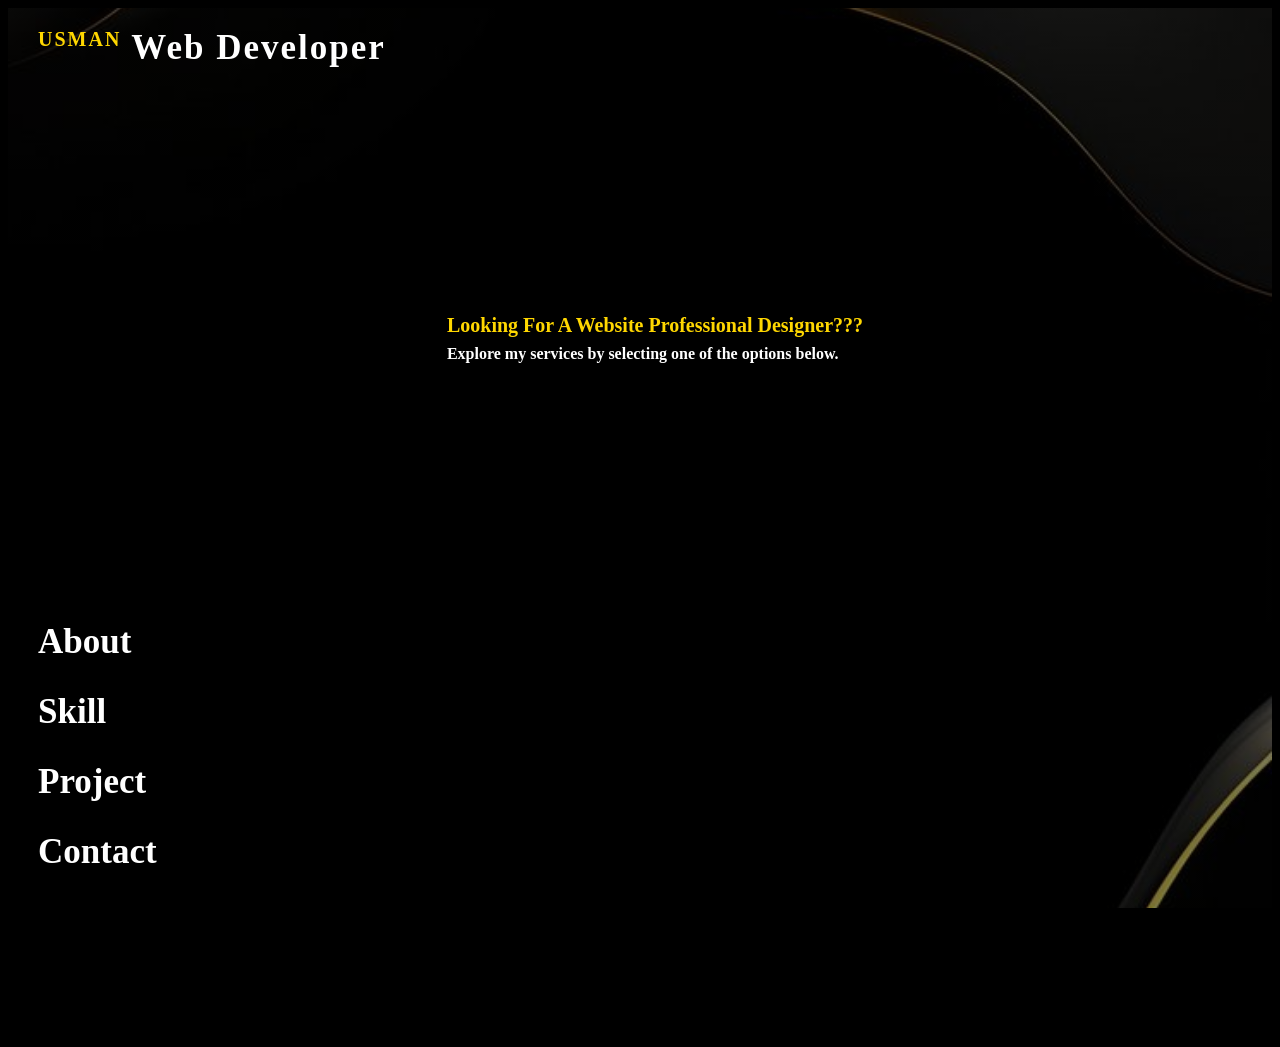
<file: index.html>
<!DOCTYPE html>
<html lang="en">
<head>
    <meta charset="UTF-8">
    <title>Page title</title>
   <link rel="stylesheet" href="https://unpkg.com/aos@2.3.4/dist/aos.css">
    <link rel="stylesheet" href="All.css">
</head>
<body>
    <div class="font">
    <h3 data-aos="fade-right">Usman<span>web developer</span></h3>
    <p data-aos="fade-up"><span class="look">looking for a website professional designer???</span> <br><b>Explore my services by selecting one of the options below.</b></p>
    <ul data-aos="fade-left">
        <li><a href="about.html">About</a></li>
        <li><a href="skill.html">skill</a></li>
        <li><a href="project.html">project</a></li>
        <li><a href="contact.html">contact</a></li>
    </ul>
    </div>
    <div class="section" data-aos="zoom-in">
        <p>A professional website helps your business reach more customers, build trust, and establish a strong online presence. Start building your online presence today and watch your business grow tomorrow.</p>
    </div>
    <script src="https://unpkg.com/aos@2.3.4/dist/aos.js"></script>

<script>
AOS.init({
    duration: 2000,
    once: false
});
</script>
</script>
</body>
</html>
</file>
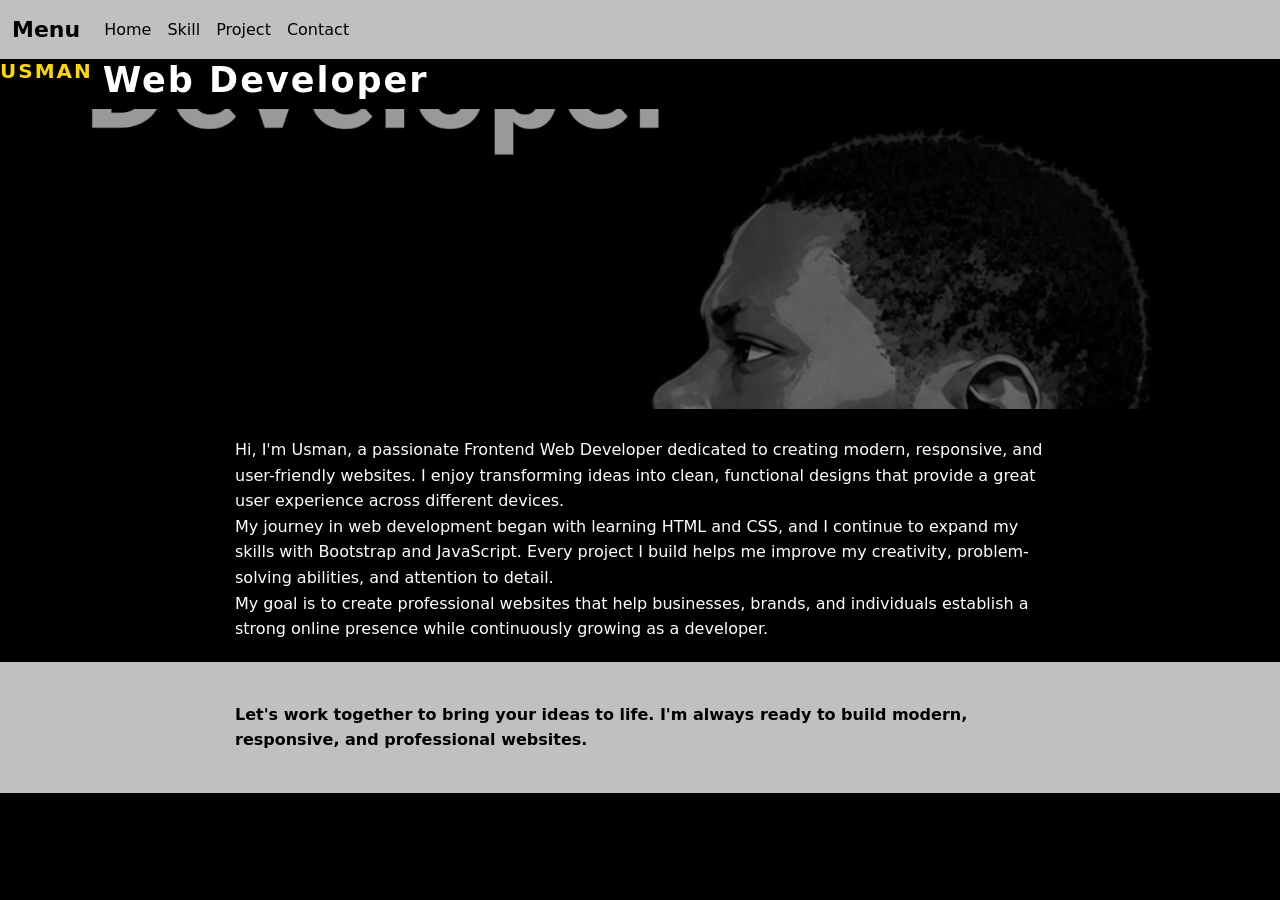
<file: about.html>
<!DOCTYPE html>
<html lang="en">
<head>
    <meta charset="UTF-8">
    <title>Page title</title>
    <link href="https://cdn.jsdelivr.net/npm/bootstrap@5.3.8/dist/css/bootstrap.min.css" rel="stylesheet" integrity="sha384-sRIl4kxILFvY47J16cr9ZwB07vP4J8+LH7qKQnuqkuIAvNWLzeN8tE5YBujZqJLB" crossorigin="anonymous">
    <link rel="stylesheet" href="All.css">
     <link rel="stylesheet" href="https://unpkg.com/aos@2.3.4/dist/aos.css">
</head>
<body>
    <div class="about">
        <nav class="navbar navbar-expand-lg bg-body-dark">
  <div class="container-fluid">
    <a class="navbar-brand" href="#">Menu</a>
    <button class="navbar-toggler" type="button" data-bs-toggle="collapse" data-bs-target="#navbarNavAltMarkup" aria-controls="navbarNavAltMarkup" aria-expanded="false" aria-label="Toggle navigation">
      <span class="navbar-toggler-icon"></span>
    </button>
    <div class="collapse navbar-collapse" id="navbarNavAltMarkup">
      <div class="navbar-nav">
        <a class="nav-link active" aria-current="page" href="home.html">Home</a>
        <a class="nav-link" href="skill.html">Skill</a>
        <a class="nav-link" href="skill.html">Project</a>
        <a class="nav-link" href="contact.html">contact</a>
      </div>
    </div>
  </div>
</nav>
        <h3 data-aos="fade-right">Usman<span>web developer</span></h3>
        <h1></h1>
        <p>Hi, I'm Usman, a passionate Frontend Web Developer dedicated to creating modern, responsive, and user-friendly websites. I enjoy transforming ideas into clean, functional designs that provide a great user experience across different devices.<br>
My journey in web development began with learning HTML and CSS, and I continue to expand my skills with Bootstrap and JavaScript. Every project I build helps me improve my creativity, problem-solving abilities, and attention to detail.<br>
My goal is to create professional websites that help businesses, brands, and individuals establish a strong online presence while continuously growing as a developer.</p>
<div class="setion"> 
    <p class="bbb">Let's work together to bring your ideas to life. I'm always ready to build modern, responsive, and professional websites.</p>
</div>
    </div>
    <script src="https://cdn.jsdelivr.net/npm/bootstrap@5.3.8/dist/js/bootstrap.bundle.min.js" integrity="sha384-FKyoEForCGlyvwx9Hj09JcYn3nv7wiPVlz7YYwJrWVcXK/BmnVDxM+D2scQbITxI" crossorigin="anonymous"></script>
    <script src="https://unpkg.com/aos@2.3.4/dist/aos.js"></script>

<script>
AOS.init({
    duration: 2000,
    once: false
});
</script>
</script>
</body>
</html>
</file>
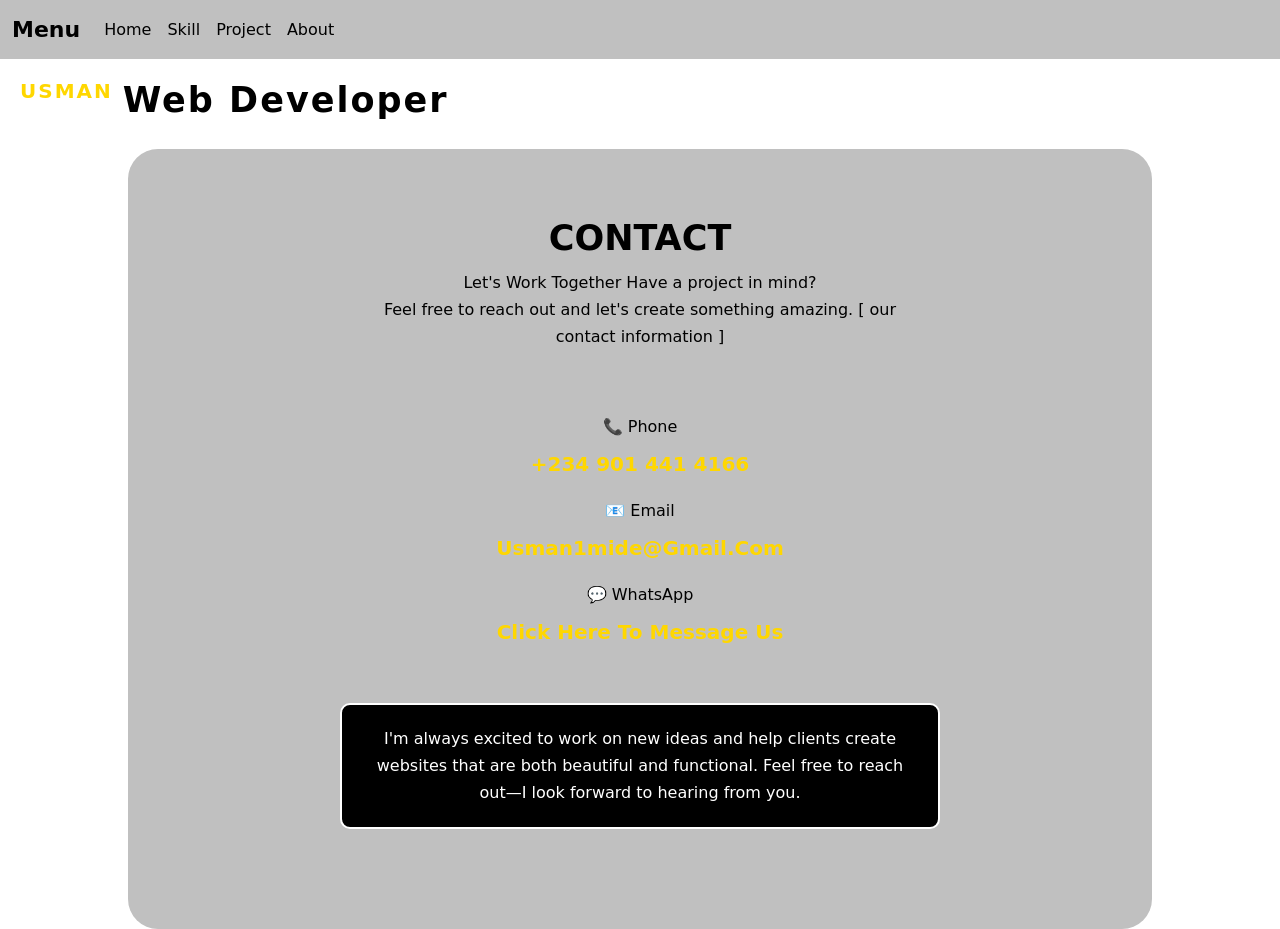
<file: contact.html>
<!DOCTYPE html>
<html lang="en">
<head>
    <meta charset="UTF-8">
    <title>Page title</title>
     <link href="https://cdn.jsdelivr.net/npm/bootstrap@5.3.8/dist/css/bootstrap.min.css" rel="stylesheet" integrity="sha384-sRIl4kxILFvY47J16cr9ZwB07vP4J8+LH7qKQnuqkuIAvNWLzeN8tE5YBujZqJLB" crossorigin="anonymous">
    <link rel="stylesheet" href="All.css">
     <link rel="stylesheet" href="https://unpkg.com/aos@2.3.4/dist/aos.css">
</head>
<body>
    
    <div class="contact">
            <nav class="navbar navbar-expand-lg bg-body-dark">
  <div class="container-fluid">
    <a class="navbar-brand" href="#">Menu</a>
    <button class="navbar-toggler" type="button" data-bs-toggle="collapse" data-bs-target="#navbarNavAltMarkup" aria-controls="navbarNavAltMarkup" aria-expanded="false" aria-label="Toggle navigation">
      <span class="navbar-toggler-icon"></span>
    </button>
    <div class="collapse navbar-collapse" id="navbarNavAltMarkup">
      <div class="navbar-nav">
        <a class="nav-link active" aria-current="page" href="home.html">Home</a>
        <a class="nav-link" href="skill.html">Skill</a>
        <a class="nav-link" href="skill.html">Project</a>
        <a class="nav-link" href="about.html">About</a>
      </div>
    </div>
  </div>
</nav>
<h3 data-aos="fade-right" style="padding:20px">Usman<span style="color:black">web developer</span></h3>
<div class="contact-box">
    <div class="take">
        <p style="font-size:500ght:1.8;">
     <span style="font-size:35px; font-weight:700;color:black; ">CONTACT</span> <br>

Let's Work Together

Have a project in mind?<br>
Feel free to reach out and let's
create something amazing.
[ our contact information ]

<ul>
    <li>📞 Phone<a href="tel: +234 901 441 4166" style="font-size:20px;color:gold">+234 901 441 4166</a></li>
    <li>📧 Email<a href="mailto: usman1mide@gmail.com" style="font-size:20px;color:gold">usman1mide@gmail.com</a></li>
    <li>💬 WhatsApp<a href="https://wa.me/2349014414166?text=Hello%20USMAN,%20I%20would%20like%20to%20build%20a%20website." style="font-size:20px;color:gold">Click here to message us</a></li>
</ul>
<p style="background:black;color:white;border:solid white 2px;border-radius:10px;">I'm always excited to work on new ideas and help clients create websites that are both beautiful and functional. Feel free to reach out—I look forward to hearing from you.</p>
        </p>
    </div>
</div>
</div>
    
    
        <script src="https://cdn.jsdelivr.net/npm/bootstrap@5.3.8/dist/js/bootstrap.bundle.min.js" integrity="sha384-FKyoEForCGlyvwx9Hj09JcYn3nv7wiPVlz7YYwJrWVcXK/BmnVDxM+D2scQbITxI" crossorigin="anonymous"></script>
    <script src="https://unpkg.com/aos@2.3.4/dist/aos.js"></script>

<script>
AOS.init({
    duration: 2000,
    once: false
});
</script>
</script>
</body>
</html>
</file>
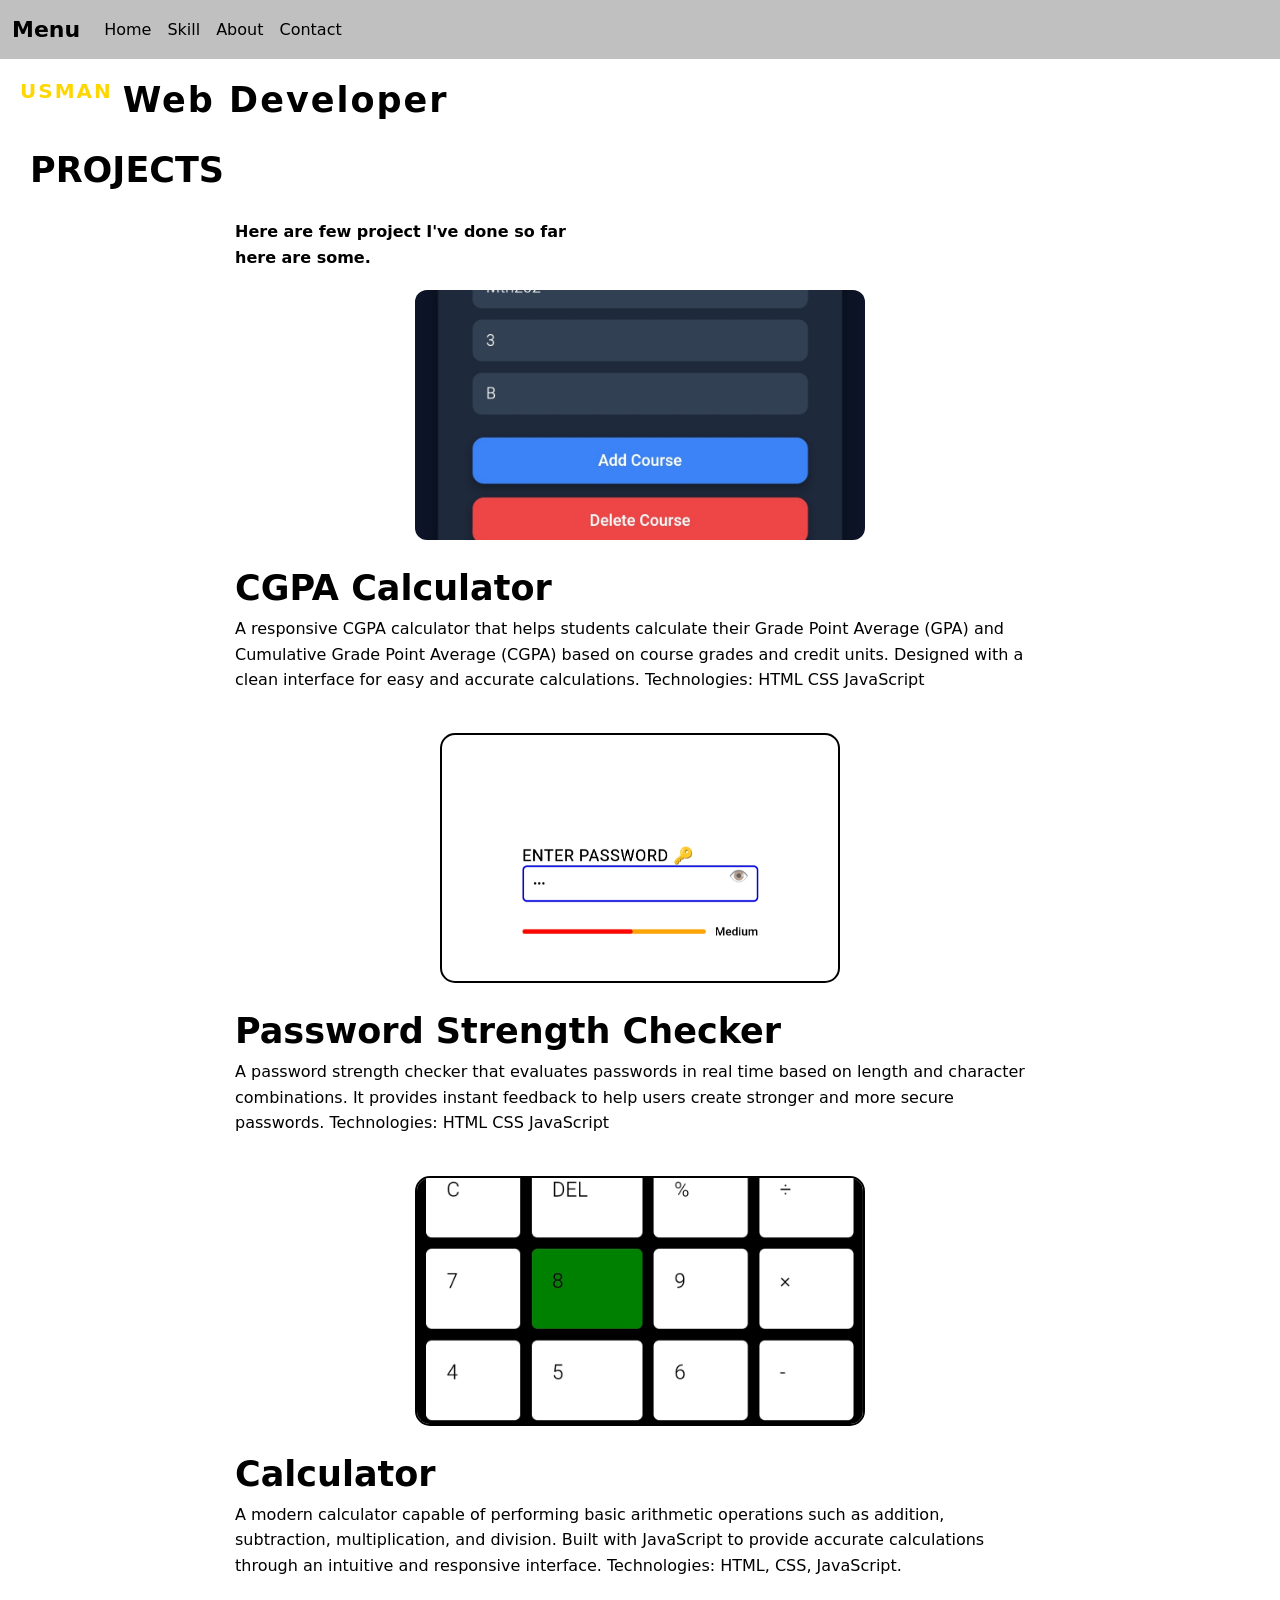
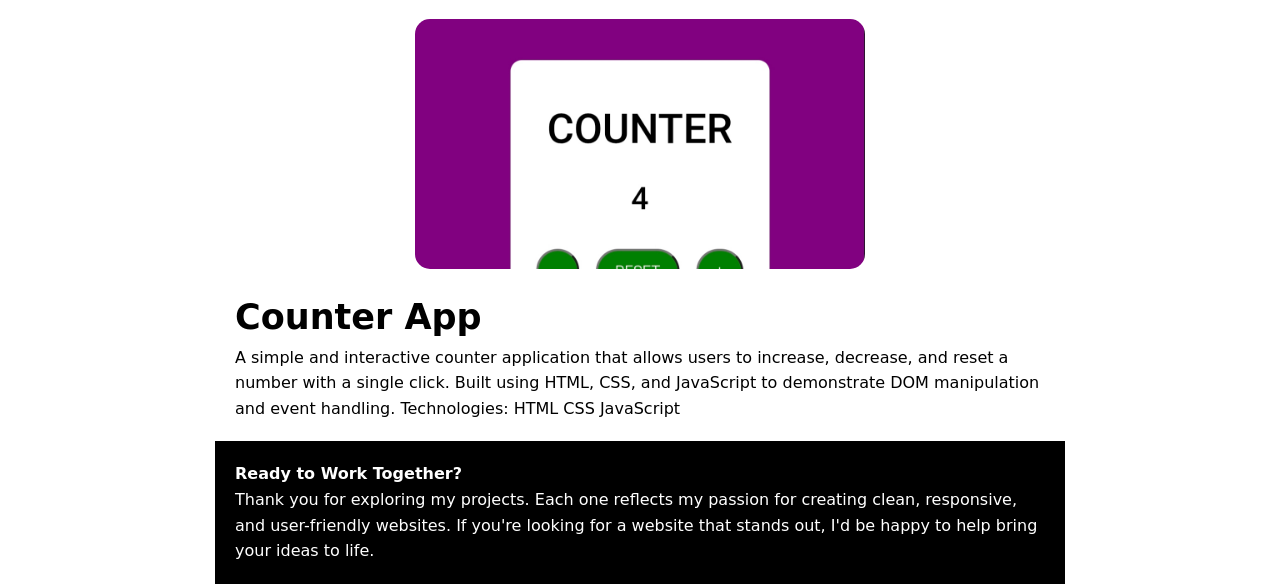
<file: project.html>
<!DOCTYPE html>
<html lang="en">
<head>
    <meta charset="UTF-8">
    <title>Page title</title>
     <link href="https://cdn.jsdelivr.net/npm/bootstrap@5.3.8/dist/css/bootstrap.min.css" rel="stylesheet" integrity="sha384-sRIl4kxILFvY47J16cr9ZwB07vP4J8+LH7qKQnuqkuIAvNWLzeN8tE5YBujZqJLB" crossorigin="anonymous">
    <link rel="stylesheet" href="All.css">
     <link rel="stylesheet" href="https://unpkg.com/aos@2.3.4/dist/aos.css">
</head>
<body>
    <div class="project-page">
          <div class="about">
        <nav class="navbar navbar-expand-lg bg-body-dark">
  <div class="container-fluid">
    <a class="navbar-brand" href="#">Menu</a>
    <button class="navbar-toggler" type="button" data-bs-toggle="collapse" data-bs-target="#navbarNavAltMarkup" aria-controls="navbarNavAltMarkup" aria-expanded="false" aria-label="Toggle navigation">
      <span class="navbar-toggler-icon"></span>
    </button>
    <div class="collapse navbar-collapse" id="navbarNavAltMarkup">
      <div class="navbar-nav">
        <a class="nav-link active" aria-current="page" href="home.html">Home</a>
        <a class="nav-link" href="skill.html">Skill</a>
        <a class="nav-link" href="about.html">About</a>
        <a class="nav-link" href="contact.html">contact</a>
      </div>
    </div>
  </div>
</nav>
<h3 data-aos="fade-right" style="padding:20px">Usman<span style="color:black">web developer</span></h3>
<h2 style="color:black; margin-left:30px; font-weight:900; font-size:35px">PROJECTS</h2>
<p style="color:black; font-weight:700">Here are few project I've done so far<br>here are some. </p>

<div><img src="cgpa.jpg" alt="" class="project-img"></div>
<p style="color:black; font-weight:400"><span style="font-weight:700;color:black">CGPA Calculator</span><br>
A responsive CGPA calculator that helps students calculate their Grade Point Average (GPA) and Cumulative Grade Point Average (CGPA) based on course grades and credit units. Designed with a clean interface for easy and accurate calculations.
Technologies:
HTML
CSS
JavaScript</p>

<img src="password.jpg" alt="" class="projec-img">
<p style="color:black; font-weight:400"><span style="font-weight:700;color:black">Password Strength Checker</span> <br>
A password strength checker that evaluates passwords in real time based on length and character combinations. It provides instant feedback to help users create stronger and more secure passwords.
Technologies:
HTML
CSS
JavaScript</p>

<img src="calculate.jpg" alt="" class="proje-img">
<p style="color:black; font-weight:400"><span style="font-weight:700;color:black">Calculator</span> <br>
A modern calculator capable of performing basic arithmetic operations such as addition, subtraction, multiplication, and division. Built with JavaScript to provide accurate calculations through an intuitive and responsive interface.
Technologies:
HTML,
CSS,
JavaScript.</p>

<img src="counter.jpg" alt="" class="proj-img">
<p style="color:black; font-weight:400"><span style="font-weight:700;color:black">Counter App</span> <br>
A simple and interactive counter application that allows users to increase, decrease, and reset a number with a single click. Built using HTML, CSS, and JavaScript to demonstrate DOM manipulation and event handling.
Technologies:
HTML
CSS
JavaScript</p>

<div>
    <p style="background:black"><b>Ready to Work Together?<br></b>
Thank you for exploring my projects. Each one reflects my passion for creating clean, responsive, and user-friendly websites. If you're looking for a website that stands out, I'd be happy to help bring your ideas to life.</p>
</div>





</div>
    <script src="https://cdn.jsdelivr.net/npm/bootstrap@5.3.8/dist/js/bootstrap.bundle.min.js" integrity="sha384-FKyoEForCGlyvwx9Hj09JcYn3nv7wiPVlz7YYwJrWVcXK/BmnVDxM+D2scQbITxI" crossorigin="anonymous"></script>
    <script src="https://unpkg.com/aos@2.3.4/dist/aos.js"></script>
<script>
AOS.init({
    duration: 1000,
    once: false
});
</script>
</script>
</body>
</html>
</file>
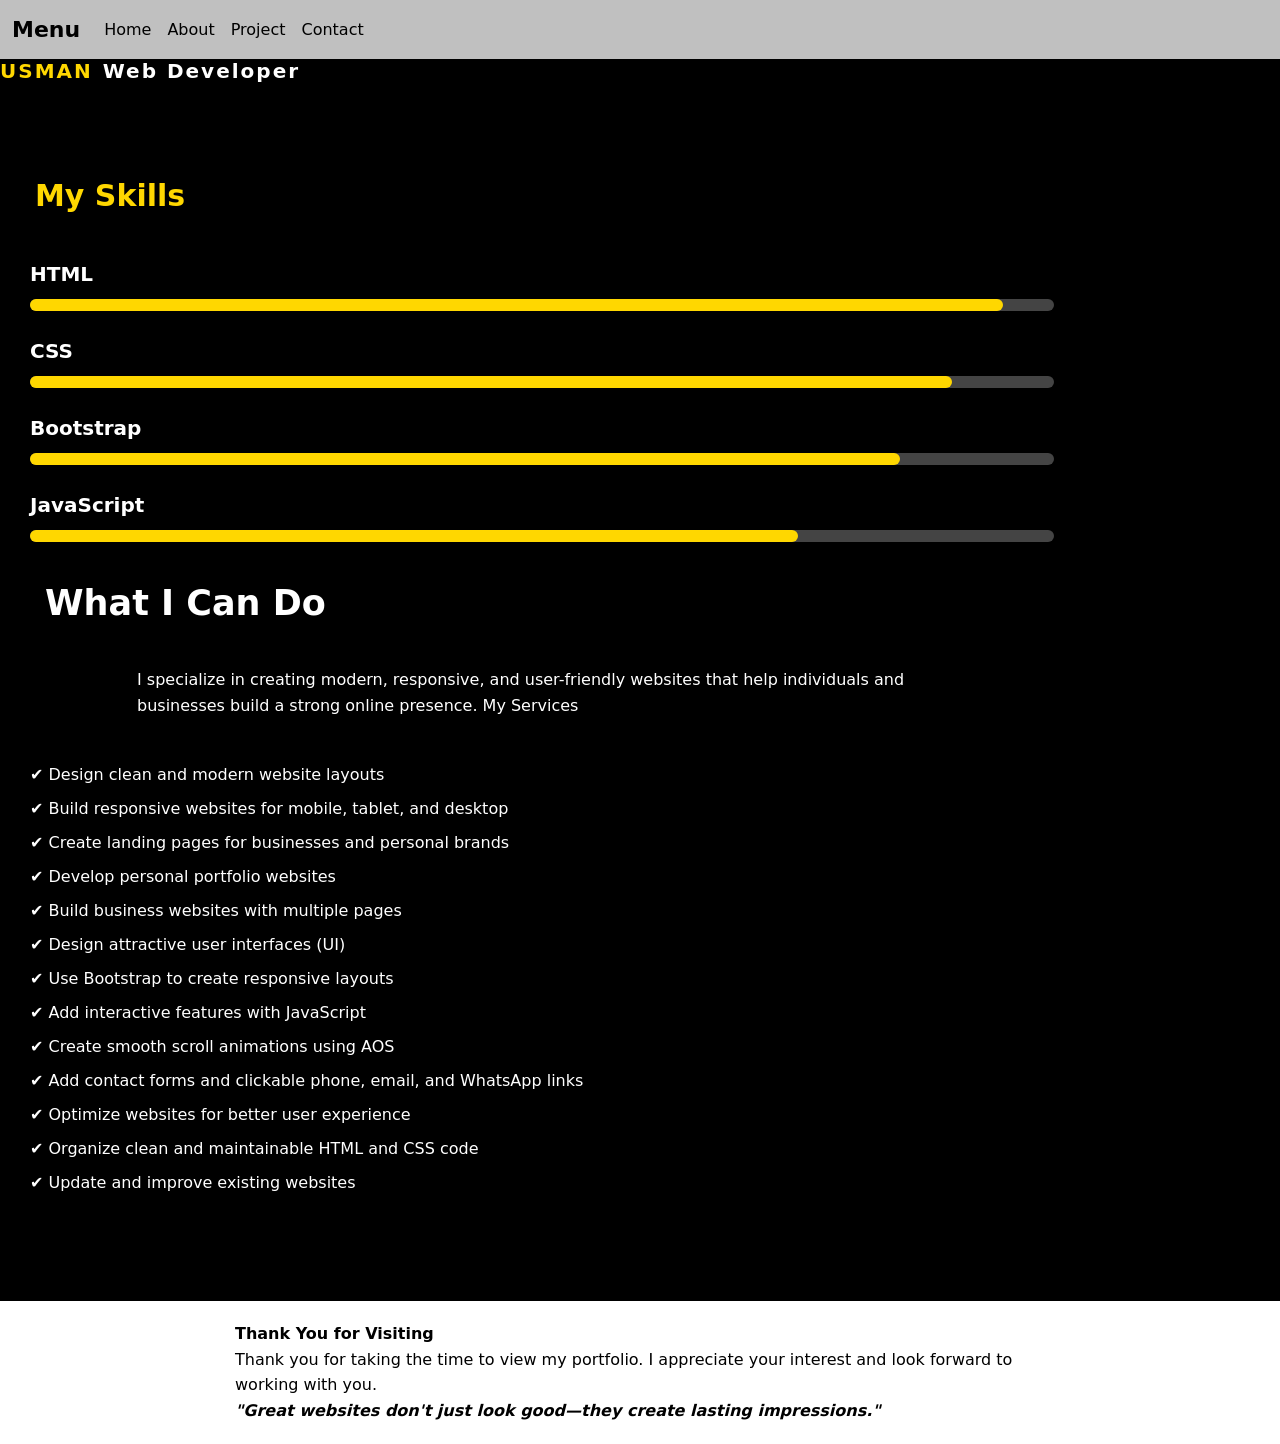
<file: skill.html>
<!DOCTYPE html>
<html lang="en">
<head>
    <meta charset="UTF-8">
    <title>Page title</title>
     <link href="https://cdn.jsdelivr.net/npm/bootstrap@5.3.8/dist/css/bootstrap.min.css" rel="stylesheet" integrity="sha384-sRIl4kxILFvY47J16cr9ZwB07vP4J8+LH7qKQnuqkuIAvNWLzeN8tE5YBujZqJLB" crossorigin="anonymous">
    <link rel="stylesheet" href="All.css">
     <link rel="stylesheet" href="https://unpkg.com/aos@2.3.4/dist/aos.css">
</head>
<body>
     <div class="skill">
        <nav class="navbar navbar-expand-lg bg-body-dark">
  <div class="container-fluid">
    <a class="navbar-brand" href="#">Menu</a>
    <button class="navbar-toggler" type="button" data-bs-toggle="collapse" data-bs-target="#navbarNavAltMarkup" aria-controls="navbarNavAltMarkup" aria-expanded="false" aria-label="Toggle navigation">
      <span class="navbar-toggler-icon"></span>
    </button>
    <div class="collapse navbar-collapse" id="navbarNavAltMarkup">
      <div class="navbar-nav">
        <a class="nav-link active" aria-current="page" href="home.html">Home</a>
        <a class="nav-link" href="about.html">About</a>
        <a class="nav-link" href="project.html">Project</a>
        <a class="nav-link" href="contact.html">contact</a>
      </div>
    </div>
  </div>
</nav>
<h3 data-aos="fade-right">Usman<span>web developer</span></h3>
    <section class="skills">

    <h2>My Skills</h2>

    <div class="skill">
        <span>HTML</span>
        <div class="bar">
            <div class="html"></div>
        </div>
    </div>

    <div class="skill">
        <span>CSS</span>
        <div class="bar">
            <div class="css"></div>
        </div>
    </div>

    <div class="skill">
        <span>Bootstrap</span>
        <div class="bar">
            <div class="bootstrap"></div>
        </div>
    </div>

    <div class="skill">
        <span>JavaScript</span>
        <div class="bar">
            <div class="javascript"></div>
        </div>
    </div>
    <div>
        <h4 class="skin">What I Can Do</h4><p>
I specialize in creating modern, responsive, and user-friendly websites that help individuals and businesses build a strong online presence.
My Services</p>
    <ul>
       <li> ✔ Design clean and modern website layouts</li>
        <li>✔ Build responsive websites for mobile, tablet, and desktop
</li>
       <li> ✔ Create landing pages for businesses and personal brands</li>
        <li>✔ Develop personal portfolio websites</li>
       <li> ✔ Build business websites with multiple pages</li>
        <li>✔ Design attractive user interfaces (UI)</li>
        <li>✔ Use Bootstrap to create responsive layouts</li>
<li>✔ Add interactive features with JavaScript</li>
<li>✔ Create smooth scroll animations using AOS</li>
<li>✔ Add contact forms and clickable phone, email, and WhatsApp links</li>
<li>✔ Optimize websites for better user experience</li>
<li>✔ Organize clean and maintainable HTML and CSS code</li>
<li>✔ Update and improve existing websites</li>
</ul>

</section>
    </div>
<div class="th-skill"><p>
    <b>Thank You for Visiting </b><br>
Thank you for taking the time to view my portfolio.
I appreciate your interest and look forward to working with you.<br><b>
<em>"Great websites don't just look good—they create lasting impressions."</em></b>
</p></div>

<script src="https://cdn.jsdelivr.net/npm/bootstrap@5.3.8/dist/js/bootstrap.bundle.min.js" integrity="sha384-FKyoEForCGlyvwx9Hj09JcYn3nv7wiPVlz7YYwJrWVcXK/BmnVDxM+D2scQbITxI" crossorigin="anonymous"></script>
    <script src="https://unpkg.com/aos@2.3.4/dist/aos.js"></script>

<script>
AOS.init({
    duration: 2000,
    once: false
});
</script>
</script>
</body>
</html>
</file>
<file: All.css>
/*ABOUT PAGE*/
.about {
    color: white;
}
.navbar {
    background-color: silver;
}

.navbar-brand {
    font-size: 22px;
    font-weight: bold;
}

.navbar .nav-link {
    color: black;
}

.navbar .nav-link:hover {
    color: white;
}
h1 {
    background-image: linear-gradient(
        rgba(0, 0, 0, 0.4),
        rgba(0, 0, 0, 0.4)
    ),
    url("about.jpg");
    height: 300px; 
    
    background-size: cover;
    background-position: center;
    display: flex;
    justify-content: center; 
    align-items: flex-start;
    padding: 10px; 
}
h1 {
    color: black;
    font-size: 48px;
    font-weight: bold;
    text-transform: uppercase;
    letter-spacing: 3px;
}
p {
    padding: 20px;
    max-width: 850px;
    margin: auto;
    line-height: 7.8;
}
.sectio {
    background: silver;
    color: black;
}
.setion {
    color: black;
    background: silver;
    padding: 20px;
    line-height: 1.0;
    font-weight:600;
}
/*ABOUT PAGE*/



/*SKILL PAGE*/
.skills{
    width:80%;
    margin: 30px;
    padding:60px 0;
}

.skills h2{
    text-align:left;
    padding: 5px;
    color:gold;
    margin-bottom:40px;
    font-weight: 700;
    font-size: 30px;
}

.skill{
    margin-bottom:25px;
}

.skill span{
    color:white;
    font-size:20px;
}

.bar{
    width:100%;
    height:12px;
    background:#444;
    border-radius:10px;
    margin-top:10px;
}

.bar div{
    height:100%;
    border-radius:10px;
    background:gold;
}

.html{
    width:95%;
}

.css{
    width:90%;
}

.bootstrap{
    width:85%;
}

.javascript{
    width:75%;
}
.skin {
    color: white;
    font-size: 35px;
    
}
.th-skill{
    background: white;
    color: black;
    line-height: 1.6;
    display: grid;
}

/*SKILL PAGE*/

/*project PAGE*/
.project-page {
    background: white;
    color: black;
    min-height: 100vh;
}
.project-img {
    width: 70%;
    max-width: 450px;
    height: 250px;
    object-fit: cover;
    border-radius: 12px;
    margin: auto;
    display: flex;
}
.projec-img {
    width: 70%;
    max-width: 400px;
    height: 250px;
    object-fit: cover;
    border-radius: 15px;
    padding: 20px;
    display: flex;
    margin: auto;
    margin-top: 20px;
    border: solid black 2px;
}
.proje-img {
    width: 70%;
    max-width: 450px;
    height: 250px;
    object-fit: cover;
    border-radius: 15px;
    border: solid back 2px;
    display: flex;
    margin: auto;
    margin-top: 20px;
    border: solid black 2px;
    
}
.proj-img {
    width: 70%;
    max-width: 450px;
    height: 250px;
    object-fit: cover;
    border-radius: 15px;
    display: flex;
    margin: auto;
    margin-top: 20px;
    
}
/*project PAGE*/


/*CONTACT PAGE*/

.contact {
    background: white;
    color: black;
    min-height: 100vh;
}
.contact-box{
    width:80%;
    margin:auto;
    padding:40px;
    background:silver;
    border-radius:30px;
}

.take{
    display:flex;
    flex-direction:column;
    align-items:center;
    gap:20px;
}

.take p{
    text-align:center;
    max-width:600px;
    line-height:1.7;
}

.take ul{
    list-style:none;
    padding:0;
    text-align:center;
}

.take input,
.take textarea{
    width:100%;
    max-width:500px;
    padding:12px;
}

.take button{
    padding:12px 30px;
}













/*contact PAGE*/

/*HOME PAGE*/
body {
    background: black;
    color: white;
}
.font {
    background-image: linear-gradient(
        rgba(0, 0, 0, 0.5),
        rgba(0, 0, 0, 0.5)
    ), url("let.jpg");

    background-size: cover;
    background-position: center;
    background-repeat: no-repeat;
    height: 100vh;
    display: flex;
    flex-direction: column;
    justify-content: flex-start;
    align-items: flex-start;
    padding-left: 30px;
    color: white;
    text-align: left;
}
span {
    color: white;
    font-size: 35px;
    text-transform: capitalize;
    font-weight: bold;
}
p {
    line-height: 1.6; 
}
h4 {
    padding: 15px;
    font-weight: 600;
}
h3 {
    color: gold;
    text-transform: uppercase;
    gap: 10px;
    display: flex;
    font-size:20px;
    font-weight:700;
    letter-spacing:2px;
}
ul {
    list-style: none;   /* Removes the bullets */
    padding-left: 0;
    margin: ;
    margin-top: 25px;
}

li {
    margin-bottom: 10px;
 }
a {
    text-decoration: none;
    color: white;
    font-size: 35px;
    font-weight: 600;
    text-transform: capitalize;
    display: block; 
    padding: 10px 0px;
    transition: all 0.2s ease;
}

a:hover{
    background-color: rgba(255, 215, 0, 0.2);
    color: gold;
}

a:active{
    background-color: gold;
    color: black;
    transform: scale(0.95);

}
.look {
    color: gold;
    font-size: 20px;
}
.section {
    color: white;
    background: #B8860B;
    padding: 20px;
    line-height: 1.0;
}
/*HOME PAGE*/
</file>
